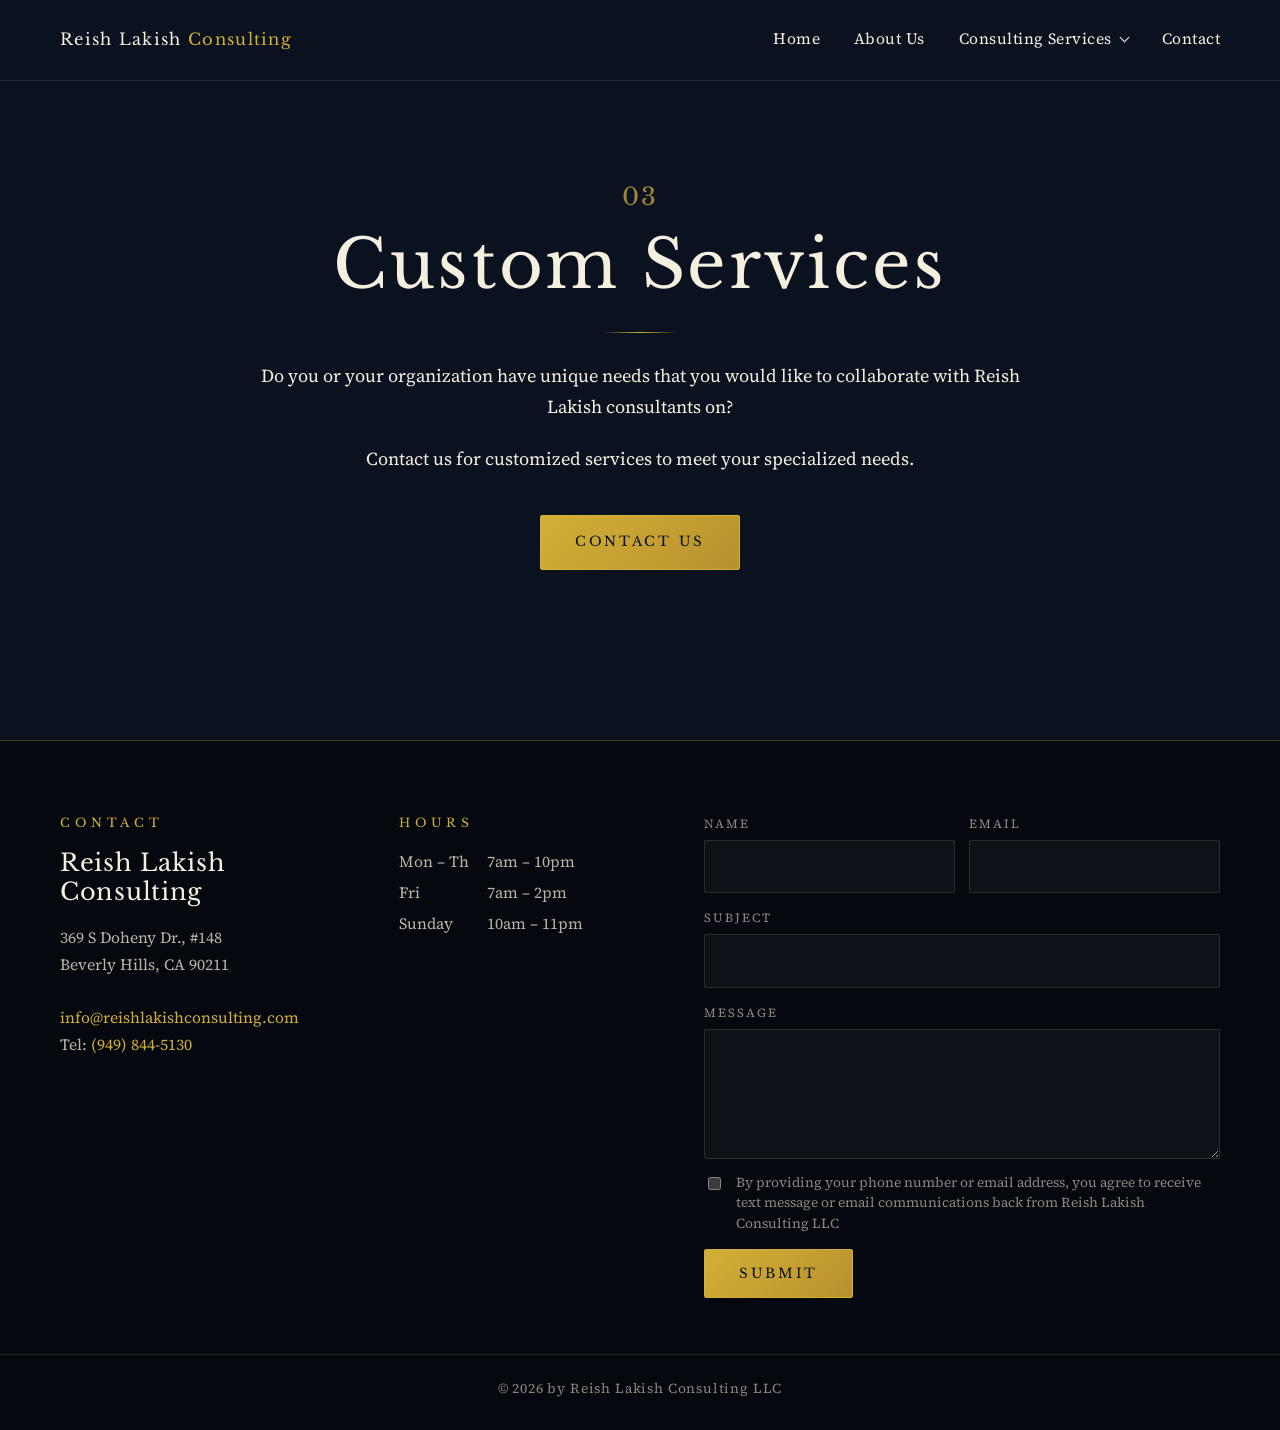
<file: custom-services.html>
<!DOCTYPE html>
<html lang="en" class="no-js">
<head>
<meta charset="utf-8">
<meta name="viewport" content="width=device-width, initial-scale=1">
<title>Custom Services | Reish Lakish Consulting</title>
<meta name="description" content="Customized wellness, training and organizational services from Reish Lakish consultants.">
<link rel="canonical" href="https://www.reishlakishconsulting.com/custom-services">
<link rel="icon" href="data:image/svg+xml,%3Csvg xmlns='http://www.w3.org/2000/svg' viewBox='0 0 32 32'%3E%3Crect width='32' height='32' rx='6' fill='%230a1220'/%3E%3Cpath d='M16 5l9.5 5.5v11L16 27l-9.5-5.5v-11z' fill='none' stroke='%23d4af37' stroke-width='1.8'/%3E%3Cpath d='M16 5v22M6.5 10.5L25.5 21.5M25.5 10.5L6.5 21.5' stroke='%23d4af37' stroke-width='.8'/%3E%3C/svg%3E">
<link rel="preconnect" href="https://fonts.googleapis.com">
<link rel="preconnect" href="https://fonts.gstatic.com" crossorigin>
<link href="https://fonts.googleapis.com/css2?family=Frank+Ruhl+Libre:wght@400&family=Libre+Baskerville:ital,wght@0,400;0,700;1,400&family=Source+Serif+4:ital,opsz,wght@0,8..60,400;0,8..60,600;1,8..60,400&display=swap" rel="stylesheet">
<link rel="stylesheet" href="site.css">
</head>
<body class="inner">
<header class="site-head">
  <div class="wrap head-in">
    <a class="brand" href="./">Reish Lakish <span class="gold">Consulting</span></a>
    <nav class="nav" id="nav" aria-label="Site"><a href="./">Home</a><a href="about-us">About Us</a><details class="sub-nav"><summary>Consulting Services</summary><div class="sub-menu"><a href="individual-wellness-consultations">Individual Wellness Consultations</a><a href="featured-speakers">Featured Speakers</a><a href="custom-services" aria-current="page">Custom Services</a></div></details><a href="#contact">Contact</a></nav>
    <button class="menu-btn" id="menuBtn" type="button" aria-expanded="false" aria-controls="nav">Menu</button>
  </div>
</header>
<main>
<section class="page-head">
  <div class="narrow">
    <p class="num">03</p>
    <h1>Custom Services</h1>
    <div class="rule"></div>
    <p class="lede">Do you or your organization have unique needs that you would like to collaborate with Reish Lakish consultants on?</p>
    <p class="lede">Contact us for customized services to meet your specialized needs.</p>
    <p style="margin-top:40px"><a class="btn btn-gold" href="#contact">Contact Us</a></p>
  </div>
</section>
<div style="height:clamp(40px,8vw,110px)"></div>
</main>
<footer class="site-foot" id="contact">
  <div class="wrap foot-grid">
    <div>
      <p class="kicker">Contact</p>
      <h2>Reish Lakish Consulting</h2>
      <address>369 S Doheny Dr., #148<br>Beverly Hills, CA 90211<br><br>
      <a href="mailto:info@reishlakishconsulting.com">info@reishlakishconsulting.com</a><br>
      Tel: <a href="tel:+19498445130">(949) 844-5130</a></address>
    </div>
    <div>
      <p class="kicker">Hours</p>
      <dl class="hours"><dt>Mon &ndash; Th</dt><dd>7am &ndash; 10pm</dd><dt>Fri</dt><dd>7am &ndash; 2pm</dd><dt>Sunday</dt><dd>10am &ndash; 11pm</dd></dl>
    </div>
    <form id="contactForm" action="mailto:info@reishlakishconsulting.com" method="post" enctype="text/plain">
      <label class="f">Name<input type="text" name="name" autocomplete="name" required></label>
      <label class="f">Email<input type="email" name="email" autocomplete="email" required></label>
      <label class="f full">Subject<input type="text" name="subject"></label>
      <label class="f full">Message<textarea name="message" required></textarea></label>
      <label class="consent full"><input type="checkbox" name="consent" required><span>By providing your phone number or email address, you agree to receive text message or email communications back from Reish Lakish Consulting LLC</span></label>
      <div class="full"><button class="btn btn-gold" type="submit">Submit</button></div>
      <p class="form-note full" id="formNote" hidden>Thanks! Your email app should now open with your message ready to send.</p>
    </form>
  </div>
  <div class="copy">&copy; 2026 by Reish Lakish Consulting LLC</div>
</footer>
<script src="site.js"></script>
</body>
</html>
</file>
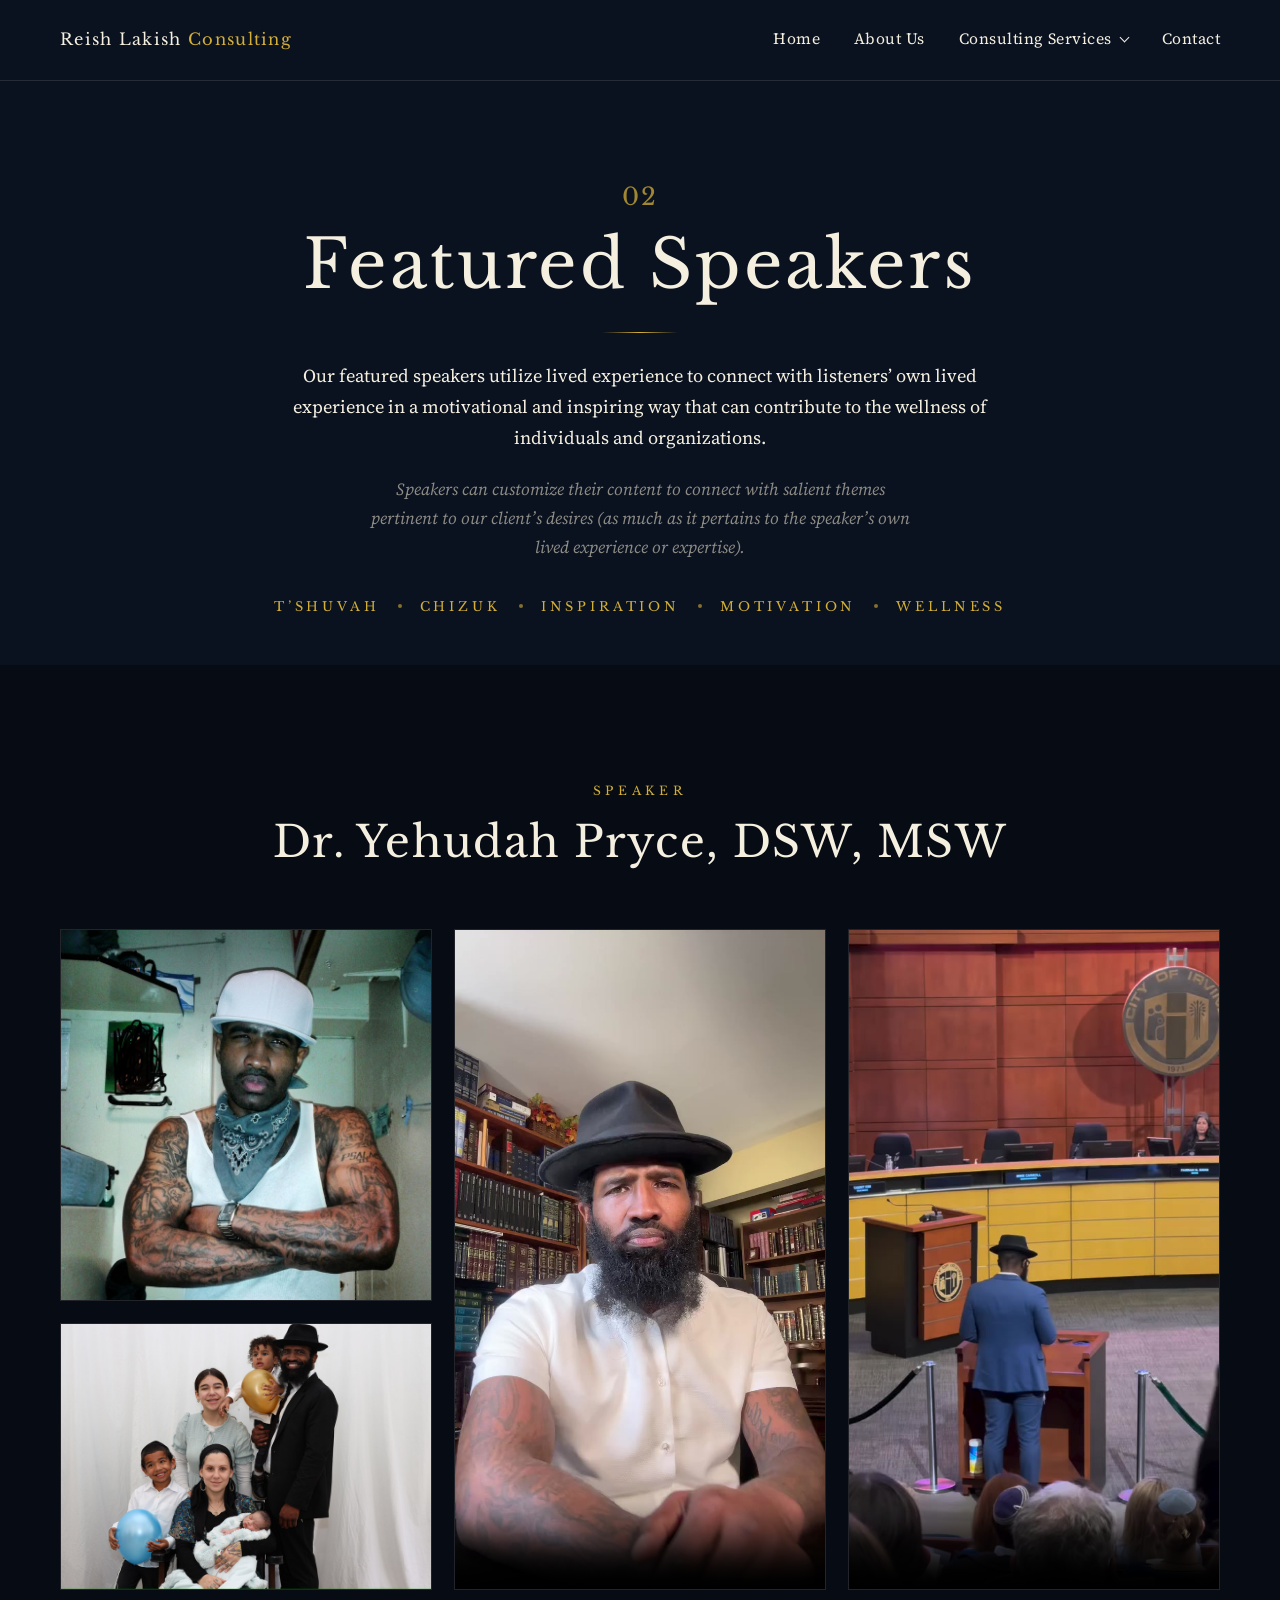
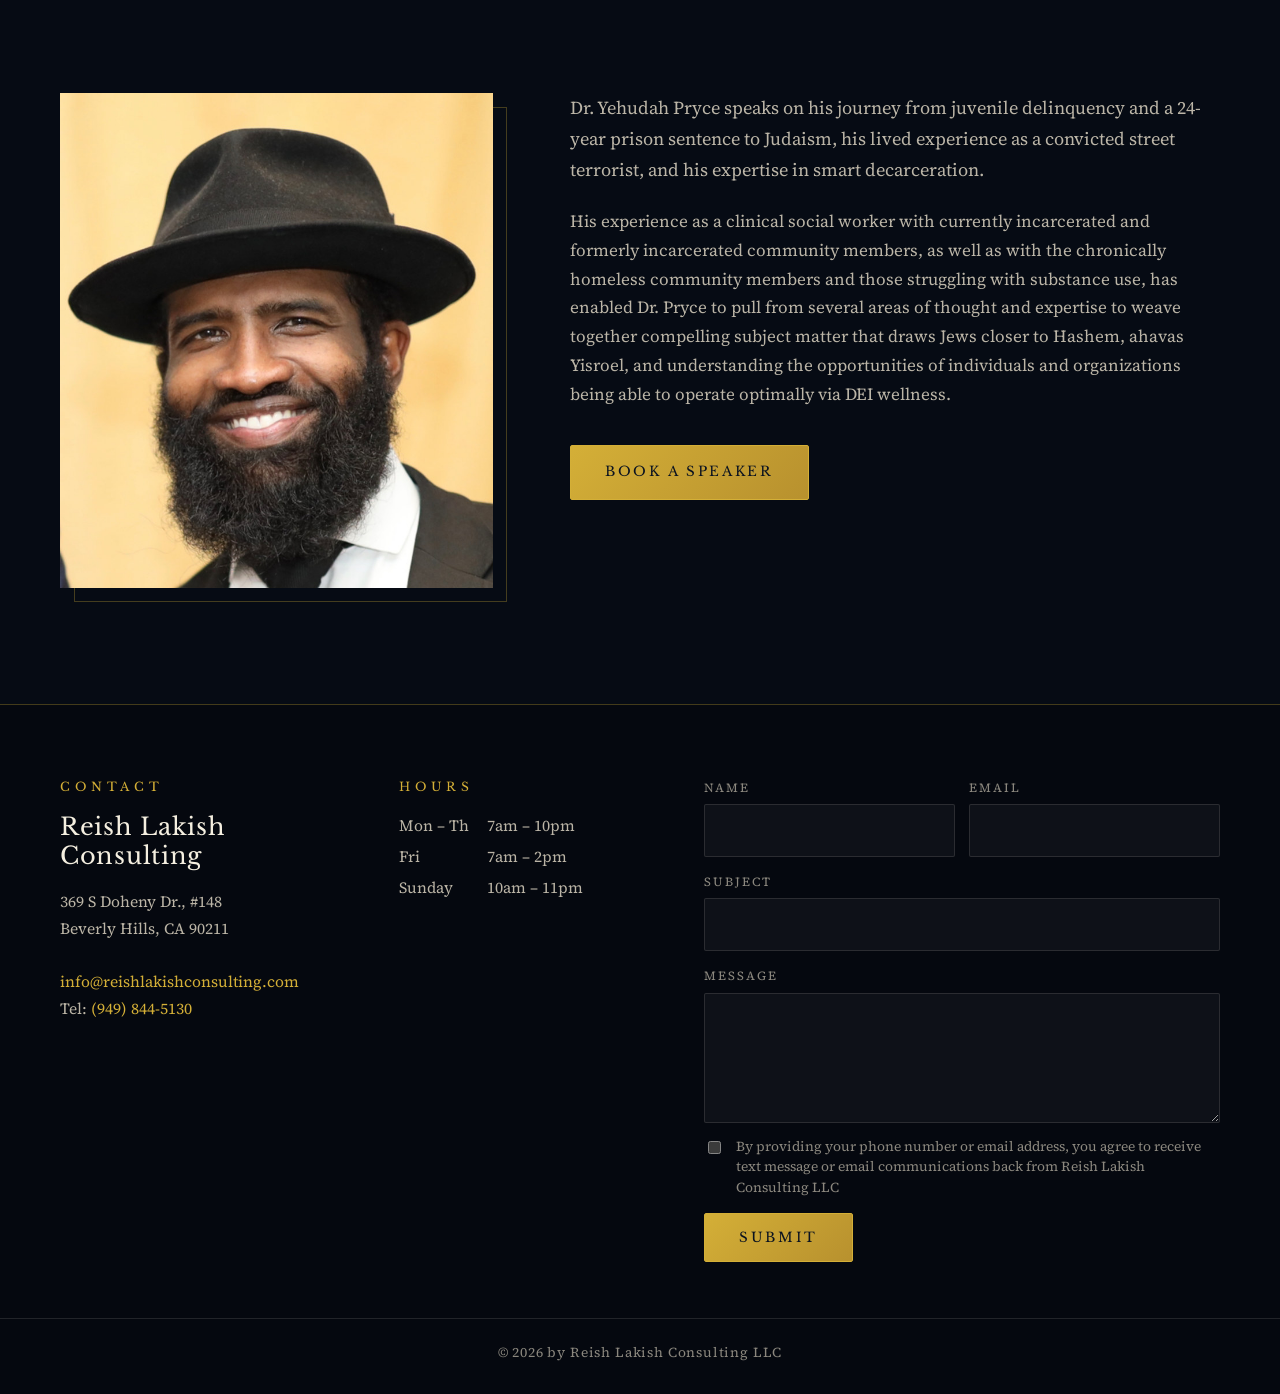
<file: featured-speakers.html>
<!DOCTYPE html>
<html lang="en" class="no-js">
<head>
<meta charset="utf-8">
<meta name="viewport" content="width=device-width, initial-scale=1">
<title>Featured Speakers | Reish Lakish Consulting</title>
<meta name="description" content="Dr. Yehudah Pryce and featured speakers on t’shuvah, second chances, inspiration and wellness.">
<link rel="canonical" href="https://www.reishlakishconsulting.com/featured-speakers">
<link rel="icon" href="data:image/svg+xml,%3Csvg xmlns='http://www.w3.org/2000/svg' viewBox='0 0 32 32'%3E%3Crect width='32' height='32' rx='6' fill='%230a1220'/%3E%3Cpath d='M16 5l9.5 5.5v11L16 27l-9.5-5.5v-11z' fill='none' stroke='%23d4af37' stroke-width='1.8'/%3E%3Cpath d='M16 5v22M6.5 10.5L25.5 21.5M25.5 10.5L6.5 21.5' stroke='%23d4af37' stroke-width='.8'/%3E%3C/svg%3E">
<link rel="preconnect" href="https://fonts.googleapis.com">
<link rel="preconnect" href="https://fonts.gstatic.com" crossorigin>
<link href="https://fonts.googleapis.com/css2?family=Frank+Ruhl+Libre:wght@400&family=Libre+Baskerville:ital,wght@0,400;0,700;1,400&family=Source+Serif+4:ital,opsz,wght@0,8..60,400;0,8..60,600;1,8..60,400&display=swap" rel="stylesheet">
<link rel="stylesheet" href="site.css">
</head>
<body class="inner">
<header class="site-head">
  <div class="wrap head-in">
    <a class="brand" href="./">Reish Lakish <span class="gold">Consulting</span></a>
    <nav class="nav" id="nav" aria-label="Site"><a href="./">Home</a><a href="about-us">About Us</a><details class="sub-nav"><summary>Consulting Services</summary><div class="sub-menu"><a href="individual-wellness-consultations">Individual Wellness Consultations</a><a href="featured-speakers" aria-current="page">Featured Speakers</a><a href="custom-services">Custom Services</a></div></details><a href="#contact">Contact</a></nav>
    <button class="menu-btn" id="menuBtn" type="button" aria-expanded="false" aria-controls="nav">Menu</button>
  </div>
</header>
<main>
<section class="page-head">
  <div class="narrow">
    <p class="num">02</p>
    <h1>Featured Speakers</h1>
    <div class="rule"></div>
    <p class="lede">Our featured speakers utilize lived experience to connect with listeners&rsquo; own lived experience in a motivational and inspiring way that can contribute to the wellness of individuals and organizations.</p>
    <p class="sub" style="max-width:60ch">Speakers can customize their content to connect with salient themes pertinent to our client&rsquo;s desires (as much as it pertains to the speaker&rsquo;s own lived experience or expertise).</p>
    <ul class="themes"><li>T&rsquo;shuvah</li><li>Chizuk</li><li>Inspiration</li><li>Motivation</li><li>Wellness</li></ul>
  </div>
</section>
<section class="sec founder">
  <div class="wrap">
    <div class="sec-head center reveal">
      <p class="kicker">Speaker</p>
      <h2>Dr. Yehudah Pryce, DSW, MSW</h2>
    </div>
    <div class="collage reveal">
      <div class="col">
        <img class="r1" src="media/yehudah-pryce-earlier-years.jpg" alt="Yehudah Pryce in earlier years" width="760" height="760" loading="lazy">
        <img class="grow" src="media/pryce-family-2.jpg" alt="Dr. Pryce with his family" width="900" height="600" loading="lazy">
      </div>
      <video controls playsinline preload="none" poster="media/speaking-1-poster.jpg" aria-label="Dr. Yehudah Pryce speaking"><source src="media/speaking-1.mp4" type="video/mp4"></video>
      <video controls playsinline preload="none" poster="media/speaking-2-poster.jpg" aria-label="Dr. Yehudah Pryce speaking, short clip"><source src="media/speaking-2.mp4" type="video/mp4"></video>
    </div>
    <div class="duo speaker">
      <div class="frame reveal"><img src="media/dr-yehudah-pryce.jpg" alt="Dr. Yehudah Pryce" width="750" height="858" loading="lazy"></div>
      <div class="prose reveal">
        <p class="lede">Dr. Yehudah Pryce speaks on his journey from juvenile delinquency and a 24-year prison sentence to Judaism, his lived experience as a convicted street terrorist, and his expertise in smart decarceration.</p>
        <p>His experience as a clinical social worker with currently incarcerated and formerly incarcerated community members, as well as with the chronically homeless community members and those struggling with substance use, has enabled Dr. Pryce to pull from several areas of thought and expertise to weave together compelling subject matter that draws Jews closer to Hashem, ahavas Yisroel, and understanding the opportunities of individuals and organizations being able to operate optimally via DEI wellness.</p>
        <p style="margin-top:36px"><a class="btn btn-gold" href="#contact">Book a Speaker</a></p>
      </div>
    </div>
  </div>
</section>
</main>
<footer class="site-foot" id="contact">
  <div class="wrap foot-grid">
    <div>
      <p class="kicker">Contact</p>
      <h2>Reish Lakish Consulting</h2>
      <address>369 S Doheny Dr., #148<br>Beverly Hills, CA 90211<br><br>
      <a href="mailto:info@reishlakishconsulting.com">info@reishlakishconsulting.com</a><br>
      Tel: <a href="tel:+19498445130">(949) 844-5130</a></address>
    </div>
    <div>
      <p class="kicker">Hours</p>
      <dl class="hours"><dt>Mon &ndash; Th</dt><dd>7am &ndash; 10pm</dd><dt>Fri</dt><dd>7am &ndash; 2pm</dd><dt>Sunday</dt><dd>10am &ndash; 11pm</dd></dl>
    </div>
    <form id="contactForm" action="mailto:info@reishlakishconsulting.com" method="post" enctype="text/plain">
      <label class="f">Name<input type="text" name="name" autocomplete="name" required></label>
      <label class="f">Email<input type="email" name="email" autocomplete="email" required></label>
      <label class="f full">Subject<input type="text" name="subject"></label>
      <label class="f full">Message<textarea name="message" required></textarea></label>
      <label class="consent full"><input type="checkbox" name="consent" required><span>By providing your phone number or email address, you agree to receive text message or email communications back from Reish Lakish Consulting LLC</span></label>
      <div class="full"><button class="btn btn-gold" type="submit">Submit</button></div>
      <p class="form-note full" id="formNote" hidden>Thanks! Your email app should now open with your message ready to send.</p>
    </form>
  </div>
  <div class="copy">&copy; 2026 by Reish Lakish Consulting LLC</div>
</footer>
<script src="site.js"></script>
</body>
</html>
</file>
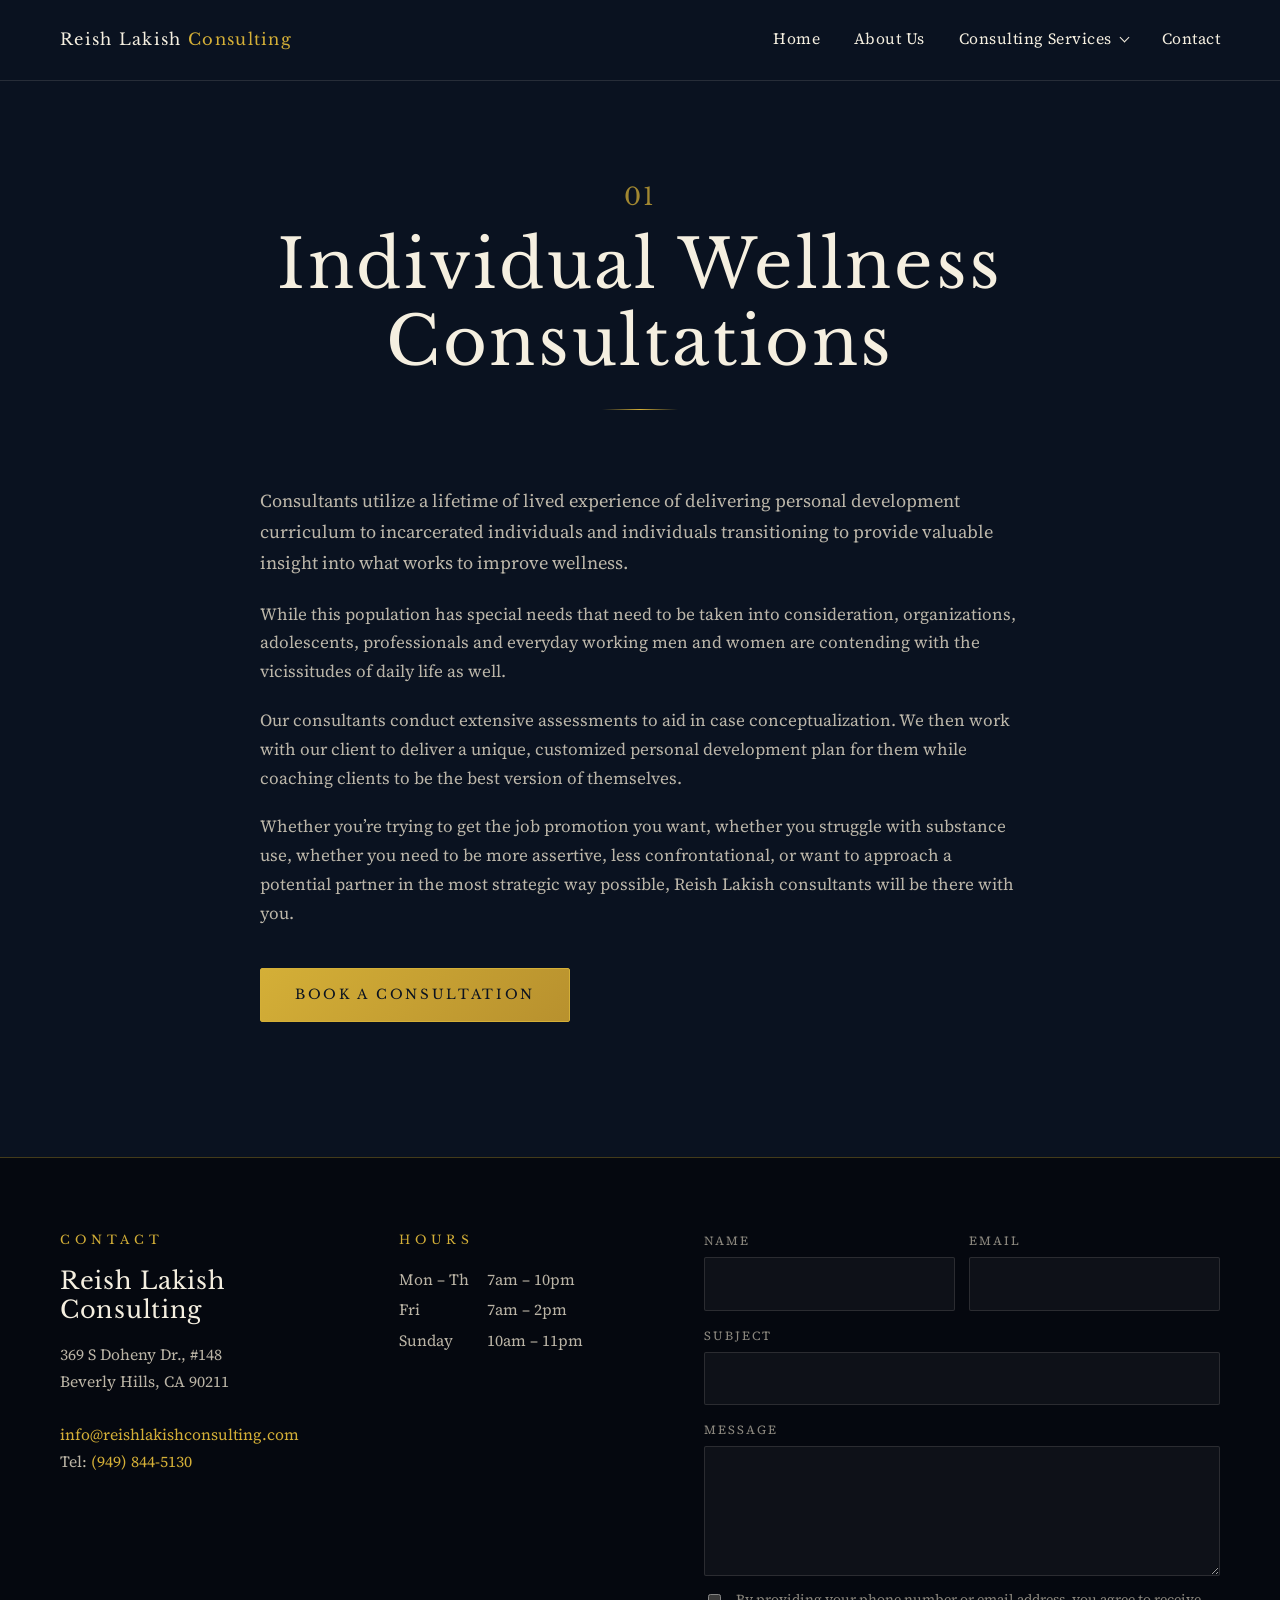
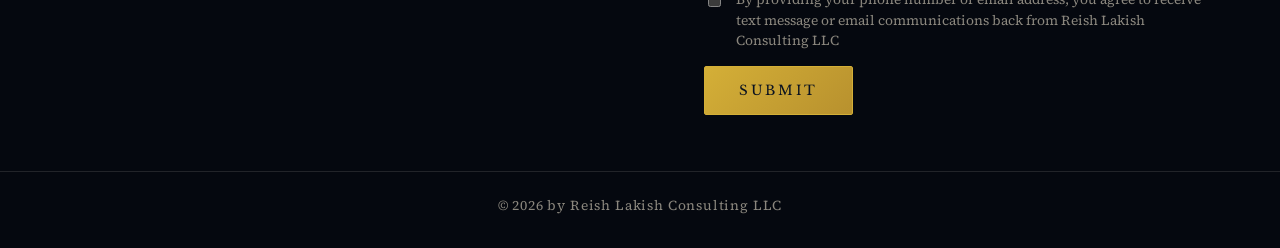
<file: individual-wellness-consultations.html>
<!DOCTYPE html>
<html lang="en" class="no-js">
<head>
<meta charset="utf-8">
<meta name="viewport" content="width=device-width, initial-scale=1">
<title>Individual Wellness Consultations | Reish Lakish Consulting</title>
<meta name="description" content="Customized personal development plans and coaching from consultants with a lifetime of lived experience.">
<link rel="canonical" href="https://www.reishlakishconsulting.com/individual-wellness-consultations">
<link rel="icon" href="data:image/svg+xml,%3Csvg xmlns='http://www.w3.org/2000/svg' viewBox='0 0 32 32'%3E%3Crect width='32' height='32' rx='6' fill='%230a1220'/%3E%3Cpath d='M16 5l9.5 5.5v11L16 27l-9.5-5.5v-11z' fill='none' stroke='%23d4af37' stroke-width='1.8'/%3E%3Cpath d='M16 5v22M6.5 10.5L25.5 21.5M25.5 10.5L6.5 21.5' stroke='%23d4af37' stroke-width='.8'/%3E%3C/svg%3E">
<link rel="preconnect" href="https://fonts.googleapis.com">
<link rel="preconnect" href="https://fonts.gstatic.com" crossorigin>
<link href="https://fonts.googleapis.com/css2?family=Frank+Ruhl+Libre:wght@400&family=Libre+Baskerville:ital,wght@0,400;0,700;1,400&family=Source+Serif+4:ital,opsz,wght@0,8..60,400;0,8..60,600;1,8..60,400&display=swap" rel="stylesheet">
<link rel="stylesheet" href="site.css">
</head>
<body class="inner">
<header class="site-head">
  <div class="wrap head-in">
    <a class="brand" href="./">Reish Lakish <span class="gold">Consulting</span></a>
    <nav class="nav" id="nav" aria-label="Site"><a href="./">Home</a><a href="about-us">About Us</a><details class="sub-nav"><summary>Consulting Services</summary><div class="sub-menu"><a href="individual-wellness-consultations" aria-current="page">Individual Wellness Consultations</a><a href="featured-speakers">Featured Speakers</a><a href="custom-services">Custom Services</a></div></details><a href="#contact">Contact</a></nav>
    <button class="menu-btn" id="menuBtn" type="button" aria-expanded="false" aria-controls="nav">Menu</button>
  </div>
</header>
<main>
<section class="page-head">
  <div class="narrow">
    <p class="num">01</p>
    <h1>Individual Wellness Consultations</h1>
    <div class="rule"></div>
  </div>
</section>
<section class="sec" style="padding-top:0">
  <div class="narrow prose reveal">
    <p class="lede">Consultants utilize a lifetime of lived experience of delivering personal development curriculum to incarcerated individuals and individuals transitioning to provide valuable insight into what works to improve wellness.</p>
    <p>While this population has special needs that need to be taken into consideration, organizations, adolescents, professionals and everyday working men and women are contending with the vicissitudes of daily life as well.</p>
    <p>Our consultants conduct extensive assessments to aid in case conceptualization. We then work with our client to deliver a unique, customized personal development plan for them while coaching clients to be the best version of themselves.</p>
    <p>Whether you&rsquo;re trying to get the job promotion you want, whether you struggle with substance use, whether you need to be more assertive, less confrontational, or want to approach a potential partner in the most strategic way possible, Reish Lakish consultants will be there with you.</p>
    <p style="margin-top:40px"><a class="btn btn-gold" href="#contact">Book a Consultation</a></p>
  </div>
</section>
</main>
<footer class="site-foot" id="contact">
  <div class="wrap foot-grid">
    <div>
      <p class="kicker">Contact</p>
      <h2>Reish Lakish Consulting</h2>
      <address>369 S Doheny Dr., #148<br>Beverly Hills, CA 90211<br><br>
      <a href="mailto:info@reishlakishconsulting.com">info@reishlakishconsulting.com</a><br>
      Tel: <a href="tel:+19498445130">(949) 844-5130</a></address>
    </div>
    <div>
      <p class="kicker">Hours</p>
      <dl class="hours"><dt>Mon &ndash; Th</dt><dd>7am &ndash; 10pm</dd><dt>Fri</dt><dd>7am &ndash; 2pm</dd><dt>Sunday</dt><dd>10am &ndash; 11pm</dd></dl>
    </div>
    <form id="contactForm" action="mailto:info@reishlakishconsulting.com" method="post" enctype="text/plain">
      <label class="f">Name<input type="text" name="name" autocomplete="name" required></label>
      <label class="f">Email<input type="email" name="email" autocomplete="email" required></label>
      <label class="f full">Subject<input type="text" name="subject"></label>
      <label class="f full">Message<textarea name="message" required></textarea></label>
      <label class="consent full"><input type="checkbox" name="consent" required><span>By providing your phone number or email address, you agree to receive text message or email communications back from Reish Lakish Consulting LLC</span></label>
      <div class="full"><button class="btn btn-gold" type="submit">Submit</button></div>
      <p class="form-note full" id="formNote" hidden>Thanks! Your email app should now open with your message ready to send.</p>
    </form>
  </div>
  <div class="copy">&copy; 2026 by Reish Lakish Consulting LLC</div>
</footer>
<script src="site.js"></script>
</body>
</html>
</file>
<file: site.css>
:root{
  /* follows the original Wix site: deep navy, cream serif type, one gold; centred sections with thin gold rules */
  --bg:#0a1220; --bg2:#0e1a2e; --deep:#060b14; --ink:#f5efe0; --soft:rgba(232,224,204,.8); --muted:rgba(228,220,200,.6);
  --gold:#d4af37; --gold-lo:#b8912e; --rule:rgba(212,175,55,.3); --hair:rgba(245,239,224,.12);
  --display:"Libre Baskerville",Georgia,"Times New Roman",serif; --body:"Source Serif 4",Georgia,"Times New Roman",serif;
  color-scheme:dark;
}
*{box-sizing:border-box}
html{-webkit-text-size-adjust:100%;scroll-behavior:smooth}
body{margin:0;background:var(--bg);color:var(--ink);font-family:var(--body);font-size:1.0625rem;line-height:1.7;-webkit-font-smoothing:antialiased}
img,video{max-width:100%;display:block}
a{color:inherit}
:focus-visible{outline:2px solid var(--gold);outline-offset:3px}
.wrap{width:min(1160px,100% - 48px);margin-inline:auto}
.narrow{width:min(760px,100% - 48px);margin-inline:auto}
h1,h2,h3{font-family:var(--display);font-weight:400;margin:0;text-wrap:balance}
h1{font-size:clamp(2.1rem,5.6vw,4.2rem);letter-spacing:.04em;line-height:1.14}
h2{font-size:clamp(1.8rem,3.8vw,2.7rem);letter-spacing:.03em;line-height:1.2}
h3{font-size:1.32rem;letter-spacing:.02em;line-height:1.3}
p{margin:0 0 1.15em}
.gold{color:var(--gold)}
.kicker{font-family:var(--display);color:var(--gold);letter-spacing:.38em;font-size:.76rem;text-transform:uppercase;margin:0 0 16px}
.sub{color:var(--muted);font-style:italic;margin:12px auto 0;max-width:52ch}
.center{text-align:center}
.rule{width:76px;height:1px;background:linear-gradient(90deg,transparent,var(--gold),transparent);margin:28px auto}

/* header */
.site-head{position:absolute;inset:0 0 auto 0;z-index:30}
.inner .site-head{position:relative;border-bottom:1px solid var(--hair)}
.head-in{display:flex;align-items:center;justify-content:space-between;gap:20px;padding:20px 0}
.brand{font-family:var(--display);font-size:1.02rem;letter-spacing:.08em;text-decoration:none;white-space:nowrap}
.nav{display:flex;align-items:center;gap:34px;font-size:.98rem;letter-spacing:.03em}
.nav a,.nav summary{text-decoration:none;cursor:pointer;padding:6px 0;border-bottom:1px solid transparent;transition:color .25s,border-color .25s}
.nav a:hover,.nav summary:hover{color:var(--gold)}
.nav a[aria-current="page"]{border-bottom-color:var(--gold)}
.nav summary{list-style:none}
.nav summary::-webkit-details-marker{display:none}
.nav summary::after{content:"";display:inline-block;width:6px;height:6px;margin-left:9px;border-right:1.5px solid currentColor;border-bottom:1.5px solid currentColor;transform:translateY(-3px) rotate(45deg)}
.sub-nav{position:relative}
.sub-menu{position:absolute;top:calc(100% + 10px);left:-18px;min-width:19rem;background:rgba(10,18,32,.97);border:1px solid var(--rule);padding:8px 18px;display:grid}
.sub-menu a{padding:10px 0;border-bottom:1px solid var(--hair)}
.sub-menu a:last-child{border-bottom:0}
.menu-btn{display:none;font:inherit;font-size:.82rem;letter-spacing:.2em;text-transform:uppercase;color:var(--ink);background:none;border:1px solid var(--rule);border-radius:2px;padding:9px 15px;cursor:pointer}

/* buttons */
.btn{display:inline-block;padding:15px 34px;font-family:var(--display);font-size:.84rem;letter-spacing:.2em;text-transform:uppercase;text-decoration:none;border-radius:2px;transition:all .35s ease;cursor:pointer;border:1px solid var(--gold)}
.btn-gold{background:linear-gradient(135deg,var(--gold),var(--gold-lo));color:var(--bg)}
.btn-gold:hover{box-shadow:0 6px 30px rgba(212,175,55,.45);transform:translateY(-2px)}
.btn-ghost{background:rgba(255,255,255,.04);color:#e8e0cc;border-color:rgba(212,175,55,.5)}
.btn-ghost:hover{border-color:var(--gold);background:rgba(212,175,55,.12);transform:translateY(-2px)}
.more{display:inline-block;color:var(--gold);text-decoration:none;font-family:var(--display);font-size:.76rem;letter-spacing:.22em;text-transform:uppercase;border-bottom:1px solid rgba(212,175,55,.35);padding-bottom:5px;transition:letter-spacing .3s,border-color .3s}
.more:hover{border-bottom-color:var(--gold);letter-spacing:.3em}

/* hero */
.hero{position:relative;min-height:clamp(580px,92vh,780px);display:grid;place-items:center;overflow:hidden;background:radial-gradient(ellipse at 50% 40%,#14243d,var(--bg))}
.hero canvas{position:absolute;inset:0;width:100%;height:100%;display:block}
.hero::after{content:"";position:absolute;inset:auto 0 0 0;height:22%;background:linear-gradient(transparent,var(--bg));pointer-events:none}
.hero-in{position:relative;z-index:2;text-align:center;padding:120px 24px 90px}
.bh{font-family:"Frank Ruhl Libre",var(--display);color:rgba(212,175,55,.88);font-size:1rem;letter-spacing:.12em;margin:0 0 24px}
.hero h1{text-shadow:0 2px 30px rgba(0,0,0,.55)}
.tag{color:rgba(235,228,210,.9);font-family:var(--display);font-style:italic;font-size:clamp(1rem,2.1vw,1.3rem);letter-spacing:.05em;line-height:1.55;max-width:700px;margin:0 auto}
.ctas{margin-top:42px;display:flex;gap:18px;flex-wrap:wrap;justify-content:center}
.scroll-hint{position:absolute;z-index:2;bottom:20px;left:50%;color:rgba(212,175,55,.6);font-size:1.3rem;animation:bob 2.2s ease-in-out infinite}
.rise{opacity:0;animation:rise 1.2s ease forwards}
.rise.d1{animation-delay:.2s}.rise.d2{animation-delay:.45s}.rise.d3{animation-delay:.7s}.rise.d4{animation-delay:.9s}.rise.d5{animation-delay:1.15s}
@keyframes rise{from{opacity:0;transform:translateY(26px)}to{opacity:1;transform:none}}
@keyframes bob{0%,100%{transform:translate(-50%,0)}50%{transform:translate(-50%,10px)}}

/* sections */
.sec{padding:clamp(72px,9vw,120px) 0}
.sec-head{margin-bottom:clamp(40px,5vw,60px)}
.services{background:linear-gradient(180deg,var(--bg) 0%,var(--bg2) 55%,var(--bg) 100%)}
.grid3{display:grid;grid-template-columns:repeat(3,minmax(0,1fr));gap:28px;perspective:1400px}
.card{position:relative;display:flex;flex-direction:column;border-radius:10px;padding:40px 30px 34px;background:linear-gradient(150deg,rgba(255,255,255,.055),rgba(255,255,255,.015));border:1px solid rgba(212,175,55,.22);transform-style:preserve-3d;transition:border-color .4s,box-shadow .4s,transform .2s;text-decoration:none}
.card:hover{border-color:rgba(212,175,55,.65);box-shadow:0 22px 60px rgba(0,0,0,.5),0 0 40px rgba(212,175,55,.08)}
.card .glow{position:absolute;inset:0;border-radius:10px;pointer-events:none;opacity:0;transition:opacity .4s;background:radial-gradient(420px circle at var(--gx,50%) var(--gy,50%),rgba(212,175,55,.14),transparent 65%)}
.card:hover .glow{opacity:1}
.num{font-family:var(--display);font-size:.95rem;color:rgba(212,175,55,.75);letter-spacing:.2em;margin:0 0 16px}
.icon{width:48px;height:48px;margin-bottom:20px}
.icon svg{width:100%;height:100%;stroke:var(--gold);fill:none;stroke-width:1.3}
.card h3{margin-bottom:14px}
.card p{color:var(--soft);font-size:.97rem;margin-bottom:24px}
.card .more{margin-top:auto;align-self:flex-start}

.namesake{position:relative;overflow:hidden;background:linear-gradient(180deg,var(--bg) 0%,#0c1526 30%,var(--bg) 70%,var(--deep) 100%);text-align:center}
.namesake canvas{position:absolute;inset:0;width:100%;height:100%}
.namesake .wrap{position:relative;z-index:2}
.quote{max-width:900px;margin:0 auto;font-family:var(--display);font-style:italic;font-size:clamp(1.35rem,3vw,2.2rem);line-height:1.55}
.quote .gold{font-style:normal}
.pillars{display:grid;grid-template-columns:repeat(3,minmax(0,1fr));gap:44px;max-width:980px;margin:0 auto 54px}
.pillar .icon{width:44px;height:44px;margin:0 auto 16px}
.pillar h3{margin-bottom:10px}
.pillar p{color:var(--muted);font-size:.97rem;margin:0}

.founder{background:var(--deep)}
.duo{display:grid;grid-template-columns:minmax(0,.8fr) minmax(0,1.2fr);gap:clamp(32px,6vw,80px);align-items:start}
.duo.flip{grid-template-columns:minmax(0,1.15fr) minmax(0,.85fr)}
.frame{position:relative}
.frame img{width:100%;height:auto;object-fit:cover;background:#0c1526}
.frame::after{content:"";position:absolute;inset:14px -14px -14px 14px;border:1px solid var(--rule);z-index:0;pointer-events:none}
.frame img{position:relative;z-index:1}
.prose p{color:var(--soft)}
.prose h2{margin-bottom:26px}

/* inner pages */
.page-head{padding:clamp(56px,8vw,96px) 0 clamp(28px,4vw,48px);text-align:center}
.page-head .num{font-size:1.5rem;letter-spacing:.1em;margin-bottom:10px}
.lede{font-size:1.14rem;color:var(--ink)}
.collage{display:grid;grid-template-columns:repeat(3,minmax(0,1fr));gap:22px;align-items:stretch}
.collage .col{display:flex;flex-direction:column;gap:22px;min-width:0}
.collage img,.collage video{width:100%;height:auto;object-fit:cover;border:1px solid var(--hair);background:#05080f}
.collage .r1{aspect-ratio:1}.collage .grow{flex:1 1 0;min-height:0;aspect-ratio:auto}
.collage video{aspect-ratio:9/16}
.themes{display:flex;flex-wrap:wrap;justify-content:center;gap:10px 0;list-style:none;margin:34px 0 0;padding:0;font-family:var(--display);font-size:.8rem;letter-spacing:.3em;text-transform:uppercase;color:var(--gold)}
.themes li+li::before{content:"";display:inline-block;width:4px;height:4px;border-radius:50%;background:rgba(212,175,55,.6);margin:0 18px 3px}
.speaker{margin-top:clamp(56px,8vw,104px)}

/* contact footer */
.site-foot{background:#05080f;border-top:1px solid var(--rule);padding:72px 0 0;font-size:.98rem}
.foot-grid{display:grid;grid-template-columns:minmax(0,.8fr) minmax(0,.7fr) minmax(0,1.5fr);gap:clamp(28px,5vw,64px);padding-bottom:56px}
.site-foot h2{font-size:1.5rem;margin-bottom:18px}
.site-foot address{font-style:normal;color:var(--soft)}
.site-foot address a{color:var(--gold);text-decoration:none}
.hours{display:grid;grid-template-columns:auto 1fr;gap:4px 18px;margin:0;color:var(--soft);font-variant-numeric:tabular-nums}
.hours dd{margin:0}
form{display:grid;grid-template-columns:1fr 1fr;gap:14px}
form .full{grid-column:1/-1}
label.f{display:grid;gap:6px;font-size:.78rem;letter-spacing:.16em;text-transform:uppercase;color:var(--muted)}
input[type=text],input[type=email],textarea{font:inherit;font-size:1rem;color:var(--ink);background:rgba(255,255,255,.04);border:1px solid var(--hair);border-radius:2px;padding:12px 14px;width:100%}
input:focus,textarea:focus{border-color:var(--gold);outline:none}
textarea{min-height:130px;resize:vertical}
.consent{display:flex;gap:12px;align-items:flex-start;font-size:.86rem;color:var(--muted);line-height:1.5}
.consent input{margin-top:4px;accent-color:var(--gold)}
.form-note{font-size:.88rem;color:var(--gold);margin:0}
.copy{border-top:1px solid var(--hair);padding:22px 0 30px;text-align:center;color:var(--muted);font-size:.86rem;letter-spacing:.06em}

.reveal{opacity:0;transform:translateY(26px);transition:opacity .9s ease,transform .9s cubic-bezier(.2,.7,.3,1)}
.reveal.in{opacity:1;transform:none}
.no-js .reveal{opacity:1;transform:none}

@media (max-width:900px){
  .menu-btn{display:block}
  .nav{display:none;position:absolute;left:0;right:0;top:100%;flex-direction:column;align-items:stretch;gap:0;background:rgba(10,18,32,.98);border-top:1px solid var(--hair);border-bottom:1px solid var(--hair);padding:6px 24px 14px}
  .nav.open{display:flex}
  .nav a,.nav summary{padding:14px 0;border-bottom:1px solid var(--hair)}
  .sub-menu{position:static;border:0;padding:0 0 0 18px;min-width:0;background:none}
  .grid3,.pillars,.duo,.duo.flip,.foot-grid,.collage{grid-template-columns:minmax(0,1fr)}
  .frame{max-width:420px}
  .frame::after{inset:10px -10px -10px 10px}
  form{grid-template-columns:minmax(0,1fr)}
  .collage{max-width:440px;margin-inline:auto}
  .collage .grow{flex:none;aspect-ratio:3/2}
  .themes li+li::before{margin:0 10px 3px}
}
@media (prefers-reduced-motion:reduce){
  html{scroll-behavior:auto}
  .rise{animation:none;opacity:1}.reveal{opacity:1;transform:none;transition:none}.scroll-hint{animation:none}
}
</file>
